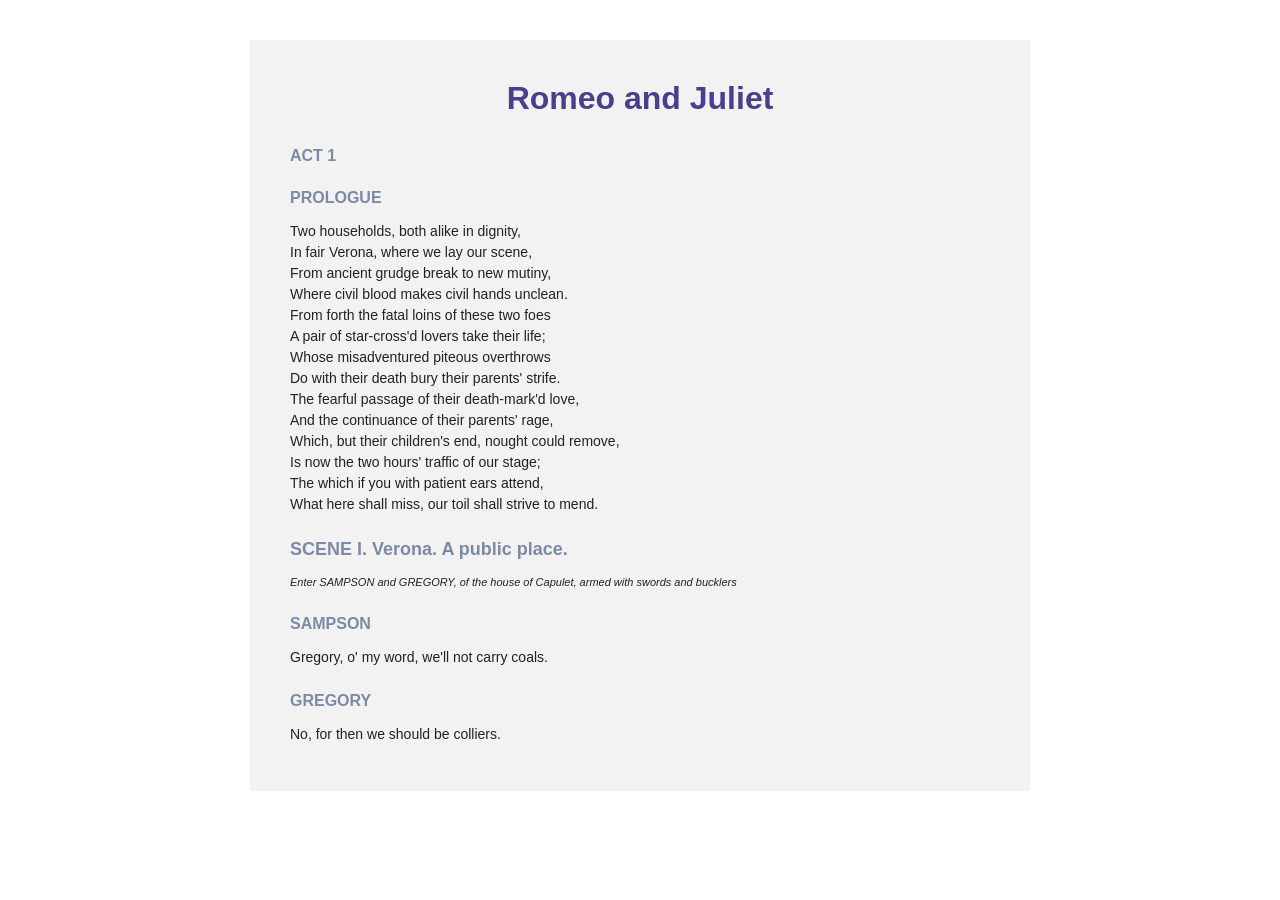
<file: index.html>
<!DOCTYPE html>
<html lang="en">
<head>
  <meta charset="UTF-8">
  <meta name="viewport" content="width=device-width, initial-scale=1.0">
  <title>Romeo and Juliet</title>
  <style>
    body {
      font-family: Calibri, "Segoe UI", Arial, sans-serif;
      background-color: #ffffff;
      margin: 0;
      padding: 40px 20px;
    }

    .play {
      max-width: 700px;
      margin: 0 auto;
      padding: 20px 40px 30px;
      background-color: #f2f2f2;
    }

    h1 {
      text-align: center;
      color: #4a3f8c;
      font-size: 32px;
      margin: 20px 0 30px;
    }

    h2, h3 {
      color: #7c8aa5;
      font-size: 16px;
      margin: 24px 0 14px;
    }

    h2.scene {
      font-size: 18px;
    }

    p {
      font-size: 14px;
      line-height: 1.5;
      color: #222222;
      margin: 0 0 16px;
    }

    p.direction {
      font-size: 11px;
      font-style: italic;
    }
  </style>
</head>
<body>
  <main class="play">
    <h1>Romeo and Juliet</h1>

    <h2>ACT 1</h2>

    <h2>PROLOGUE</h2>
    <p>
      Two households, both alike in dignity,<br>
      In fair Verona, where we lay our scene,<br>
      From ancient grudge break to new mutiny,<br>
      Where civil blood makes civil hands unclean.<br>
      From forth the fatal loins of these two foes<br>
      A pair of star-cross'd lovers take their life;<br>
      Whose misadventured piteous overthrows<br>
      Do with their death bury their parents' strife.<br>
      The fearful passage of their death-mark'd love,<br>
      And the continuance of their parents' rage,<br>
      Which, but their children's end, nought could remove,<br>
      Is now the two hours' traffic of our stage;<br>
      The which if you with patient ears attend,<br>
      What here shall miss, our toil shall strive to mend.
    </p>

    <h2 class="scene">SCENE I. Verona. A public place.</h2>
    <p class="direction">Enter SAMPSON and GREGORY, of the house of Capulet, armed with swords and bucklers</p>

    <h3>SAMPSON</h3>
    <p>Gregory, o' my word, we'll not carry coals.</p>

    <h3>GREGORY</h3>
    <p>No, for then we should be colliers.</p>
  </main>
</body>
</html>
</file>
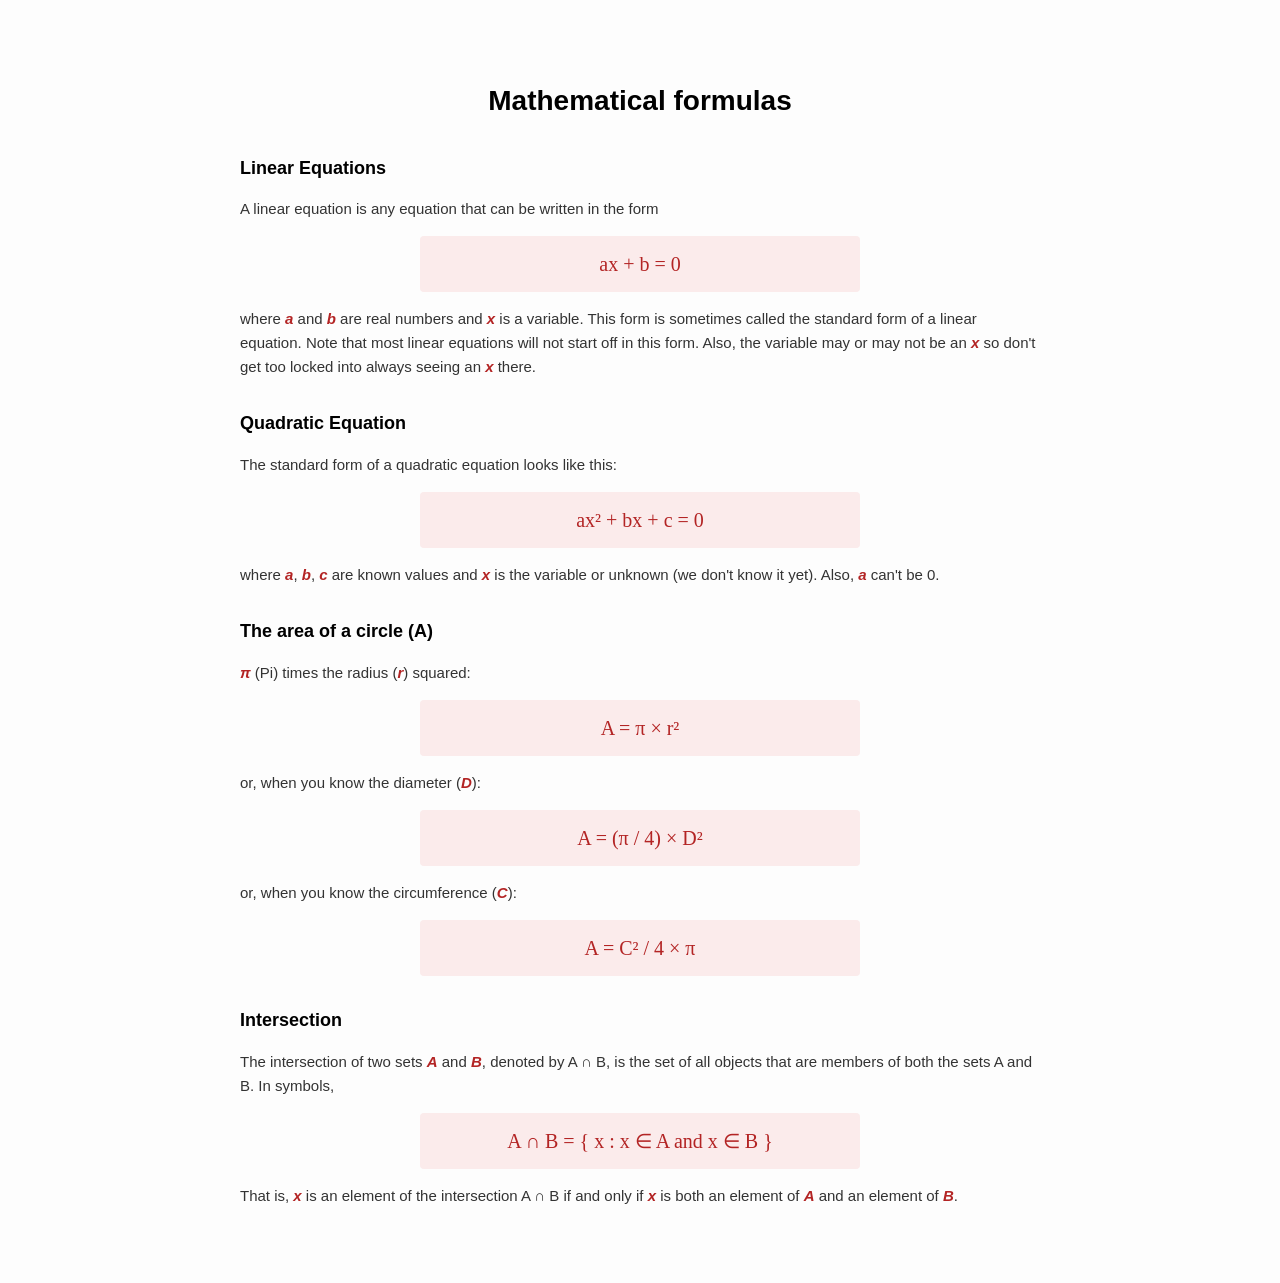
<file: lesson2_css/index.html>
<!DOCTYPE html>
<html lang="ru">
<head>
    <meta charset="UTF-8">
    <meta name="viewport" content="width=device-width, initial-scale=1.0">
    <title>Mathematical formulas</title>
    <!-- Подключаем внешний файл со стилями -->
    <link rel="stylesheet" href="index.css">
</head>
<body>

    <h1>Mathematical formulas</h1>

    <h2>Linear Equations</h2>
    <p>A linear equation is any equation that can be written in the form</p>
    <div class="formula-box">
        ax + b = 0
    </div>
    <p>where <span class="var">a</span> and <span class="var">b</span> are real numbers and <span class="var">x</span> is a variable. This form is sometimes called the standard form of a linear equation. Note that most linear equations will not start off in this form. Also, the variable may or may not be an <span class="var">x</span> so don't get too locked into always seeing an <span class="var">x</span> there.</p>

    <h2>Quadratic Equation</h2>
    <p>The standard form of a quadratic equation looks like this:</p>
    <div class="formula-box">
        ax&sup2; + bx + c = 0
    </div>
    <p>where <span class="var">a</span>, <span class="var">b</span>, <span class="var">c</span> are known values and <span class="var">x</span> is the variable or unknown (we don't know it yet). Also, <span class="var">a</span> can't be 0.</p>

    <h2>The area of a circle (A)</h2>
    <p><span class="var">&pi;</span> (Pi) times the radius (<span class="var">r</span>) squared:</p>
    <div class="formula-box">
        A = &pi; &times; r&sup2;
    </div>
    <p>or, when you know the diameter (<span class="var">D</span>):</p>
    <div class="formula-box">
        A = (&pi; / 4) &times; D&sup2;
    </div>
    <p>or, when you know the circumference (<span class="var">C</span>):</p>
    <div class="formula-box">
        A = C&sup2; / 4 &times; &pi;
    </div>

    <h2>Intersection</h2>
    <p>The intersection of two sets <span class="var">A</span> and <span class="var">B</span>, denoted by A &cap; B, is the set of all objects that are members of both the sets A and B. In symbols,</p>
    <div class="formula-box">
        A &cap; B = { x : x &isin; A and x &isin; B }
    </div>
    <p>That is, <span class="var">x</span> is an element of the intersection A &cap; B if and only if <span class="var">x</span> is both an element of <span class="var">A</span> and an element of <span class="var">B</span>.</p>

</body>
</html>
</file>
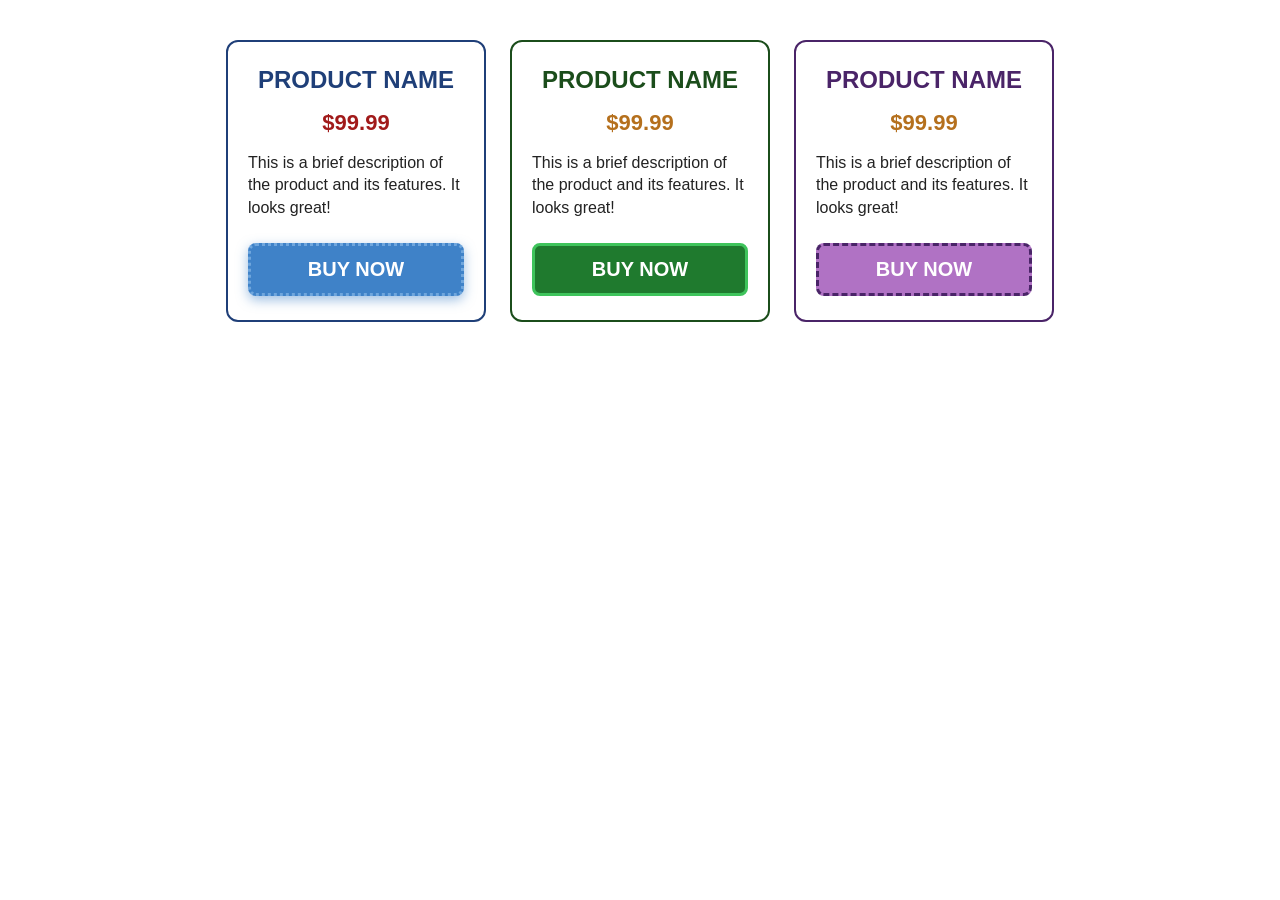
<file: lesson3_css_class/index.html>
<!DOCTYPE html>
<html lang="uk">
<head>
  <meta charset="UTF-8">
  <meta name="viewport" content="width=device-width, initial-scale=1.0">
  <title>Product cards</title>
  <link rel="stylesheet" href="style.css">
</head>
<body>
  <main class="cards">

    <article class="card card--blue">
      <h2 class="card__title">PRODUCT NAME</h2>
      <p class="card__price">$99.99</p>
      <p class="card__text">This is a brief description of the product and its features. It looks great!</p>
      <button class="card__btn" type="button">BUY NOW</button>
    </article>

    <article class="card card--green">
      <h2 class="card__title">PRODUCT NAME</h2>
      <p class="card__price">$99.99</p>
      <p class="card__text">This is a brief description of the product and its features. It looks great!</p>
      <button class="card__btn" type="button">BUY NOW</button>
    </article>

    <article class="card card--purple">
      <h2 class="card__title">PRODUCT NAME</h2>
      <p class="card__price">$99.99</p>
      <p class="card__text">This is a brief description of the product and its features. It looks great!</p>
      <button class="card__btn" type="button">BUY NOW</button>
    </article>

  </main>
</body>
</html>
</file>
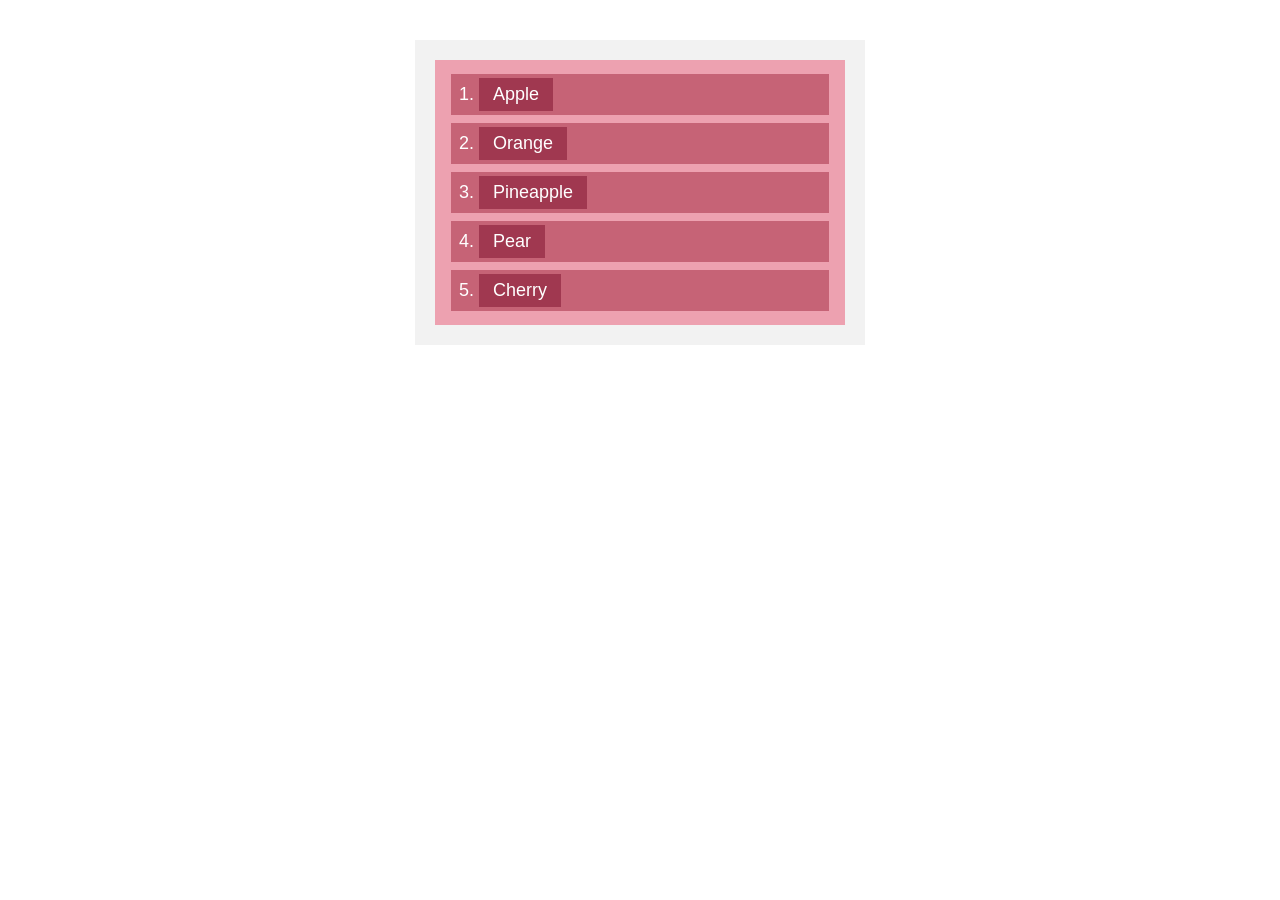
<file: lesson4_pseudoclass_lists/index.html>
<!DOCTYPE html>
<html lang="uk">
<head>
  <meta charset="UTF-8">
  <meta name="viewport" content="width=device-width, initial-scale=1.0">
  <title>Fruits list</title>
  <link rel="stylesheet" href="style.css">
</head>
<body>
  <div class="wrapper">
    <ol class="fruits">
      <li class="fruits__item"><span class="fruits__text">Apple</span></li>
      <li class="fruits__item"><span class="fruits__text">Orange</span></li>
      <li class="fruits__item"><span class="fruits__text">Pineapple</span></li>
      <li class="fruits__item"><span class="fruits__text">Pear</span></li>
      <li class="fruits__item"><span class="fruits__text">Cherry</span></li>
    </ol>
  </div>
</body>
</html>
</file>
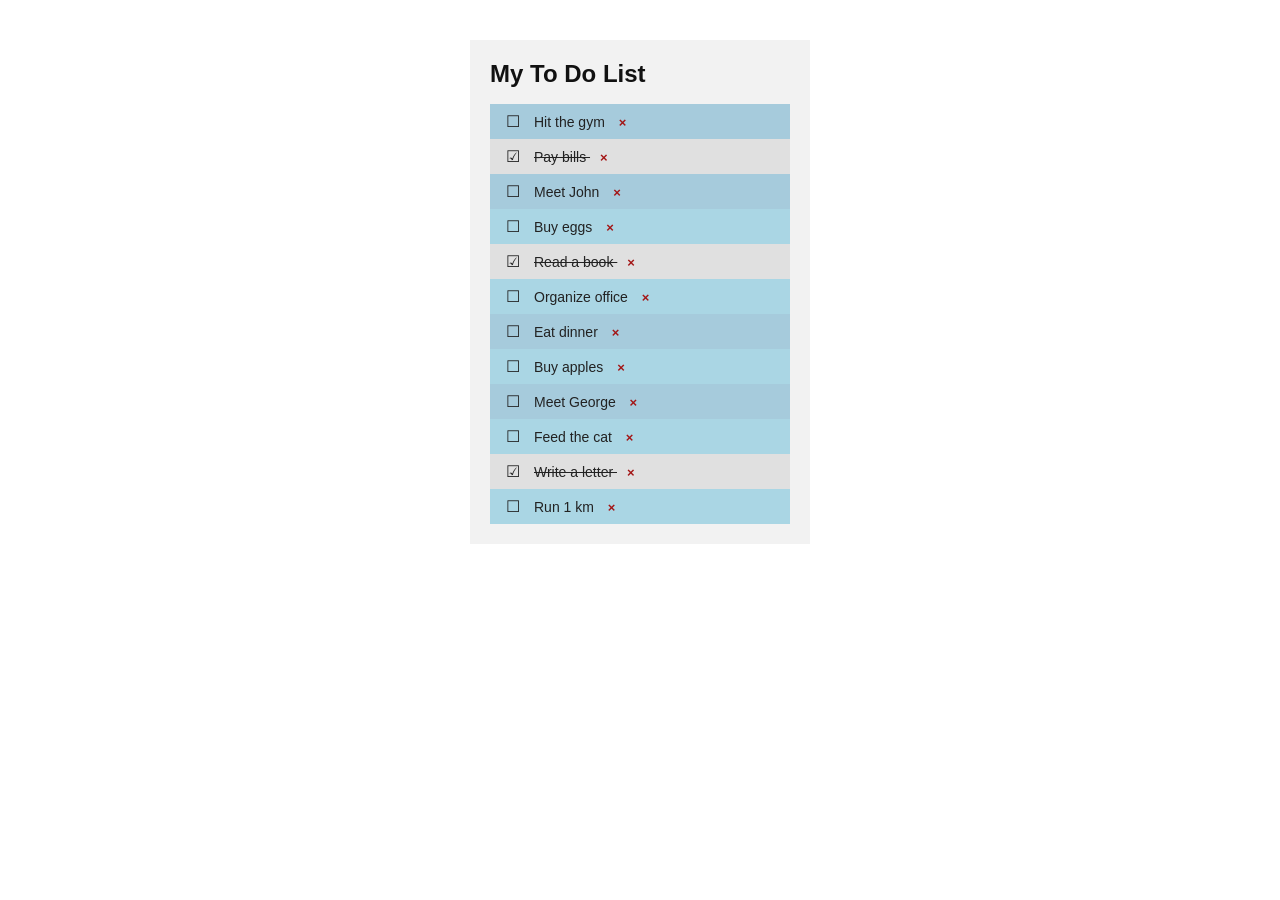
<file: lesson4_pseudoclass_lists/2index.html>
<!DOCTYPE html>
<html lang="uk">
<head>
  <meta charset="UTF-8">
  <meta name="viewport" content="width=device-width, initial-scale=1.0">
  <title>My To Do List</title>
  <link rel="stylesheet" href="2style.css">
</head>
<body>
  <div class="wrapper">
    <h1 class="title">My To Do List</h1>
    <ul class="todo">
      <li class="todo__item">Hit the gym <span class="todo__close">&times;</span></li>
      <li class="todo__item todo__item--done">Pay bills <span class="todo__close">&times;</span></li>
      <li class="todo__item">Meet John <span class="todo__close">&times;</span></li>
      <li class="todo__item">Buy eggs <span class="todo__close">&times;</span></li>
      <li class="todo__item todo__item--done">Read a book <span class="todo__close">&times;</span></li>
      <li class="todo__item">Organize office <span class="todo__close">&times;</span></li>
      <li class="todo__item">Eat dinner <span class="todo__close">&times;</span></li>
      <li class="todo__item">Buy apples <span class="todo__close">&times;</span></li>
      <li class="todo__item">Meet George <span class="todo__close">&times;</span></li>
      <li class="todo__item">Feed the cat <span class="todo__close">&times;</span></li>
      <li class="todo__item todo__item--done">Write a letter <span class="todo__close">&times;</span></li>
      <li class="todo__item">Run 1 km <span class="todo__close">&times;</span></li>
    </ul>
  </div>
</body>
</html>
</file>
<file: lesson2_css/index.css>
body {
    font-family: Arial, sans-serif;
    background-color: #fdfdfd;
    color: #333333;
    line-height: 1.6;
    margin: 40px auto;
    max-width: 800px;
    padding: 20px;
}

h1 {
    text-align: center;
    font-size: 28px;
    margin-bottom: 30px;
    color: #000;
}

h2 {
    font-size: 18px;
    margin-top: 30px;
    margin-bottom: 15px;
    color: #000;
}

p {
    font-size: 15px;
    margin-bottom: 15px;
}

.var {
    color: #b32424;
    font-weight: bold;
    font-style: italic;
}

.formula-box {
    background-color: #fbebeb;
    border-radius: 4px;
    padding: 12px 20px;
    text-align: center;
    font-size: 20px;
    font-family: "Times New Roman", Times, serif;
    margin: 15px auto;
    max-width: 400px;
    color: #b32424;
}
</file>
<file: lesson3_css_class/style.css>
body {
  margin: 0;
  padding: 40px 20px;
  font-family: Arial, Helvetica, sans-serif;
  background-color: #ffffff;
}

.cards {
  display: flex;
  flex-wrap: wrap;
  justify-content: center;
  gap: 24px;
}

.card {
  box-sizing: border-box;
  width: 260px;
  padding: 24px 20px;
  background-color: #ffffff;
  border: 2px solid var(--main);
  border-radius: 12px;
  text-align: center;
}

.card__title {
  margin: 0 0 16px;
  font-size: 24px;
  color: var(--main);
}

.card__price {
  margin: 0 0 16px;
  font-size: 22px;
  font-weight: bold;
  color: var(--price);
}

.card__text {
  margin: 0 0 24px;
  font-size: 16px;
  line-height: 1.4;
  color: #222222;
  text-align: left;
}

.card__btn {
  width: 100%;
  padding: 12px 0;
  font-size: 20px;
  font-weight: bold;
  color: #ffffff;
  background-color: var(--btn);
  border: 3px var(--btn-border-style) var(--btn-border);
  border-radius: 8px;
  cursor: pointer;
  transition: background-color 0.2s;
}

.card__btn:hover {
  background-color: var(--btn-hover);
}

.card--blue {
  --main: #1f3f78;
  --price: #a11a1a;
  --btn: #3f82c8;
  --btn-hover: #2a5f9e;
  --btn-border: #6fa6dd;
  --btn-border-style: dotted;
}

.card--blue .card__btn {
  box-shadow: 0 4px 12px rgba(63, 130, 200, 0.5);
}

.card--green {
  --main: #1b4d1b;
  --price: #b5701d;
  --btn: #1f7a2e;
  --btn-hover: #14561f;
  --btn-border: #3fc45c;
  --btn-border-style: solid;
}

.card--purple {
  --main: #4a2468;
  --price: #b5701d;
  --btn: #b072c4;
  --btn-hover: #8d4fa3;
  --btn-border: #4a2468;
  --btn-border-style: dashed;
}
</file>
<file: lesson4_pseudoclass_lists/style.css>
body {
  margin: 0;
  padding: 40px 20px;
  font-family: Calibri, "Segoe UI", Arial, sans-serif;
  background-color: #ffffff;
}

.wrapper {
  max-width: 410px;
  margin: 0 auto;
  padding: 20px;
  background-color: #f2f2f2;
}

.fruits {
  margin: 0;
  padding: 14px 16px;
  background-color: #eda1b0;
}

.fruits__item {
  margin-bottom: 8px;
  padding: 4px 8px;
  list-style-position: inside;
  font-size: 18px;
  color: #ffffff;
  background-color: #c66376;
}

.fruits__item:last-child {
  margin-bottom: 0;
}

.fruits__text {
  display: inline-block;
  padding: 6px 14px;
  background-color: #a03850;
}
</file>
<file: lesson4_pseudoclass_lists/2style.css>
body {
  margin: 0;
  padding: 40px 20px;
  font-family: Calibri, "Segoe UI", Arial, sans-serif;
  background-color: #ffffff;
}

.wrapper {
  max-width: 300px;
  margin: 0 auto;
  padding: 20px;
  background-color: #f2f2f2;
}

.title {
  margin: 0 0 16px;
  font-size: 24px;
  color: #111111;
}

.todo {
  margin: 0;
  padding: 0;
  list-style: none;
}

.todo__item {
  padding: 8px 16px;
  font-size: 14px;
  color: #222222;
}

.todo__item::before {
  content: "\2610";
  display: inline-block;
  margin-right: 14px;
  font-size: 16px;
}

.todo__item:nth-child(odd) {
  background-color: #a6cbdc;
}

.todo__item:nth-child(even) {
  background-color: #aad6e4;
}

.todo__item--done,
.todo__item--done:nth-child(odd),
.todo__item--done:nth-child(even) {
  background-color: #e0e0e0;
  text-decoration: line-through;
}

.todo__item--done::before {
  content: "\2611";
}

.todo__close {
  display: inline-block;
  margin-left: 10px;
  font-size: 13px;
  font-weight: bold;
  color: #a31515;
}
</file>
